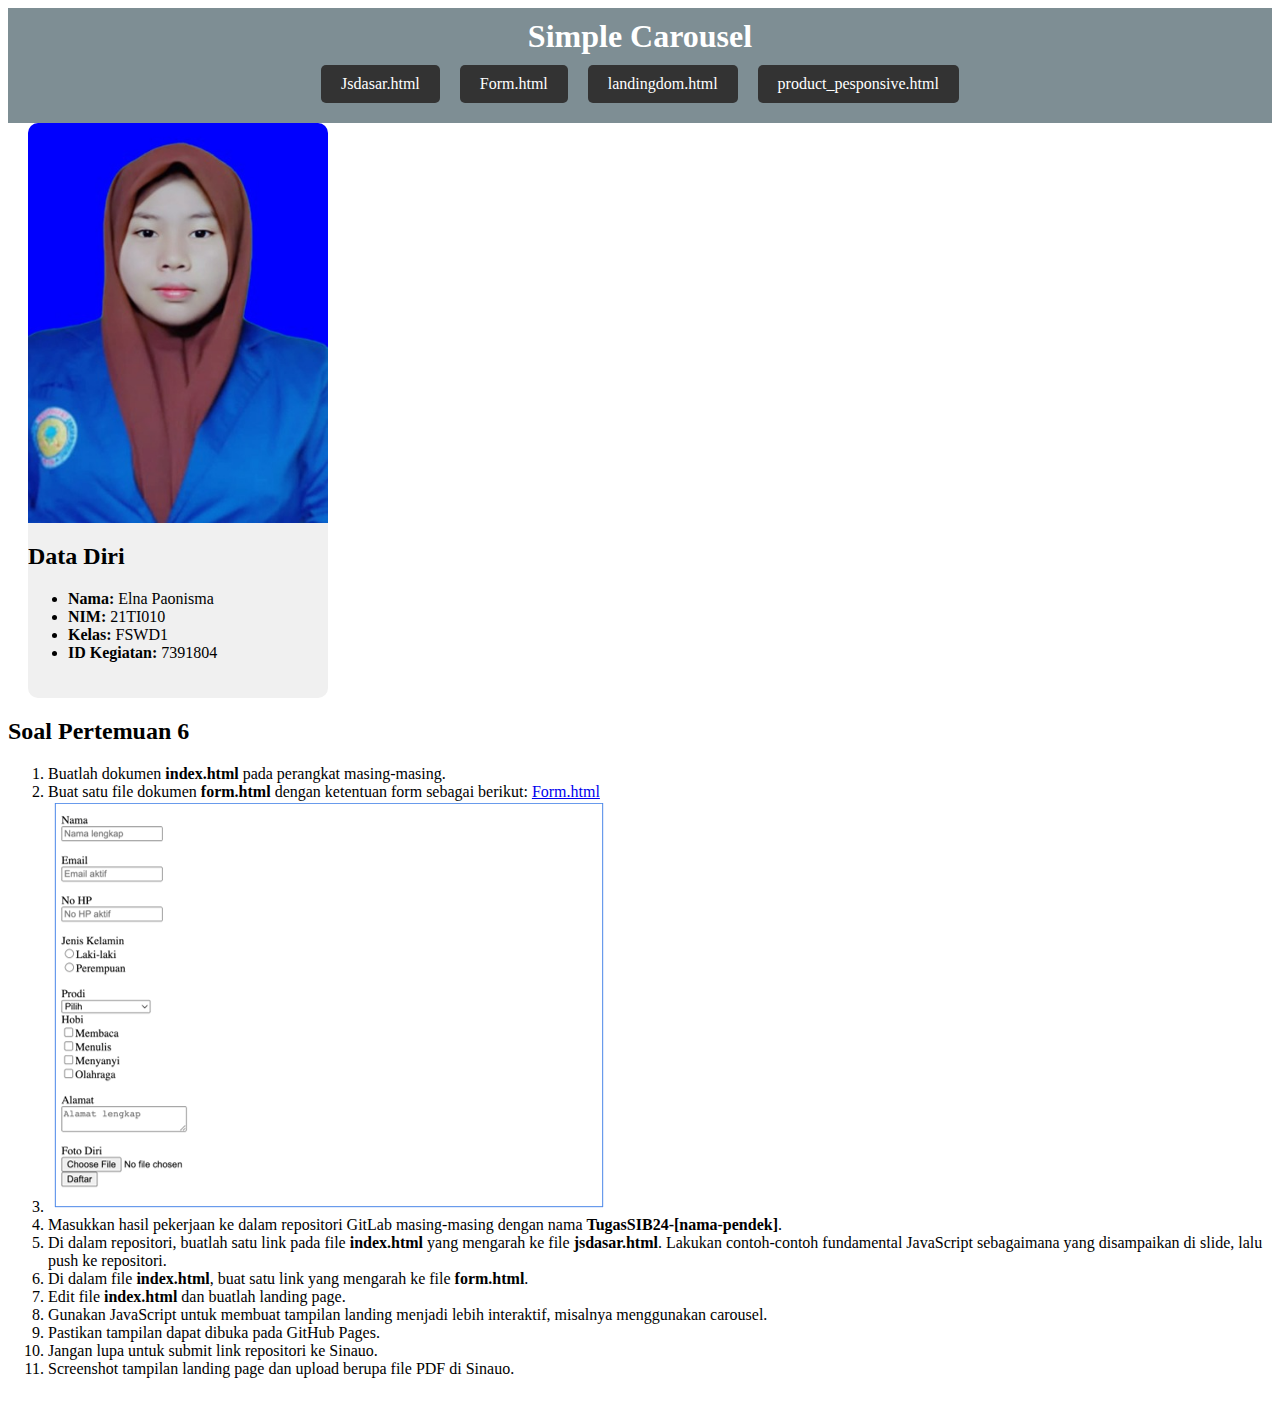
<file: index.html>
<!DOCTYPE html>
<html lang="en">
<head>
    <meta charset="UTF-8">
    <meta name="viewport" content="width=device-width, initial-scale=1.0">
    <title>Landing Page Elna Paonisma</title>
    <link rel="stylesheet" href="styles.css">
</head>
<body>

<header>
    <h1>Simple Carousel</h1>
    <nav class="nav-links">
        <a href="jsdasar.html">Jsdasar.html</a>
        <a href="form.html">Form.html</a>
        <a href="Tugas 7/landingdom.html">landingdom.html</a>
        <a href="tugas9/product_pesponsive.html">product_pesponsive.html</a>

     

    </nav>
</header>

<div class="container">
    <div class="content">
        <div class="carousel-container">
            <div class="carousel">
                <div class="carousel-inner">
                    <img class="carousel-item active" src="image1.jpeg" alt="Image 1">
                    <img class="carousel-item" src="Cf.jpg" alt="Image 2">
                    <img class="carousel-item" src="Cyizhan.jpg" alt="Image 3">
                </div>
        <div class="container">
        <div class="data">
            <h2>Data Diri</h2>
            <ul>
                <li><strong>Nama:</strong> Elna Paonisma</li>
                <li><strong>NIM:</strong> 21TI010</li>
                <li><strong>Kelas:</strong> FSWD1</li>
                <li><strong>ID Kegiatan:</strong> 7391804</li>
            </ul>
        </div>
       
            </div>
        </div>
    </div>
    <div class="paragraph">
        <h2>Soal Pertemuan 6</h2>
        <ol>
            <li>Buatlah dokumen <strong>index.html</strong> pada perangkat masing-masing.</li>
            <li>Buat satu file dokumen <strong>form.html</strong> dengan ketentuan form sebagai berikut: <a href="form.html">Form.html</a></li>
            <li><img src="Form.png" alt="Image 1"></li>
            <li>Masukkan hasil pekerjaan ke dalam repositori GitLab masing-masing dengan nama <strong>TugasSIB24-[nama-pendek]</strong>.</li>
            <li>Di dalam repositori, buatlah satu link pada file <strong>index.html</strong> yang mengarah ke file <strong>jsdasar.html</strong>. Lakukan contoh-contoh fundamental JavaScript sebagaimana yang disampaikan di slide, lalu push ke repositori.</li>
            <li>Di dalam file <strong>index.html</strong>, buat satu link yang mengarah ke file <strong>form.html</strong>.</li>
            <li>Edit file <strong>index.html</strong> dan buatlah landing page.</li>
            <li>Gunakan JavaScript untuk membuat tampilan landing menjadi lebih interaktif, misalnya menggunakan carousel.</li>
            <li>Pastikan tampilan dapat dibuka pada GitHub Pages.</li>
            <li>Jangan lupa untuk submit link repositori ke Sinauo.</li>
            <li>Screenshot tampilan landing page dan upload berupa file PDF di Sinauo.</li>
        </ol>
    </div>
</div>

<script src="script.js"></script>
</body>
</html>
</file>
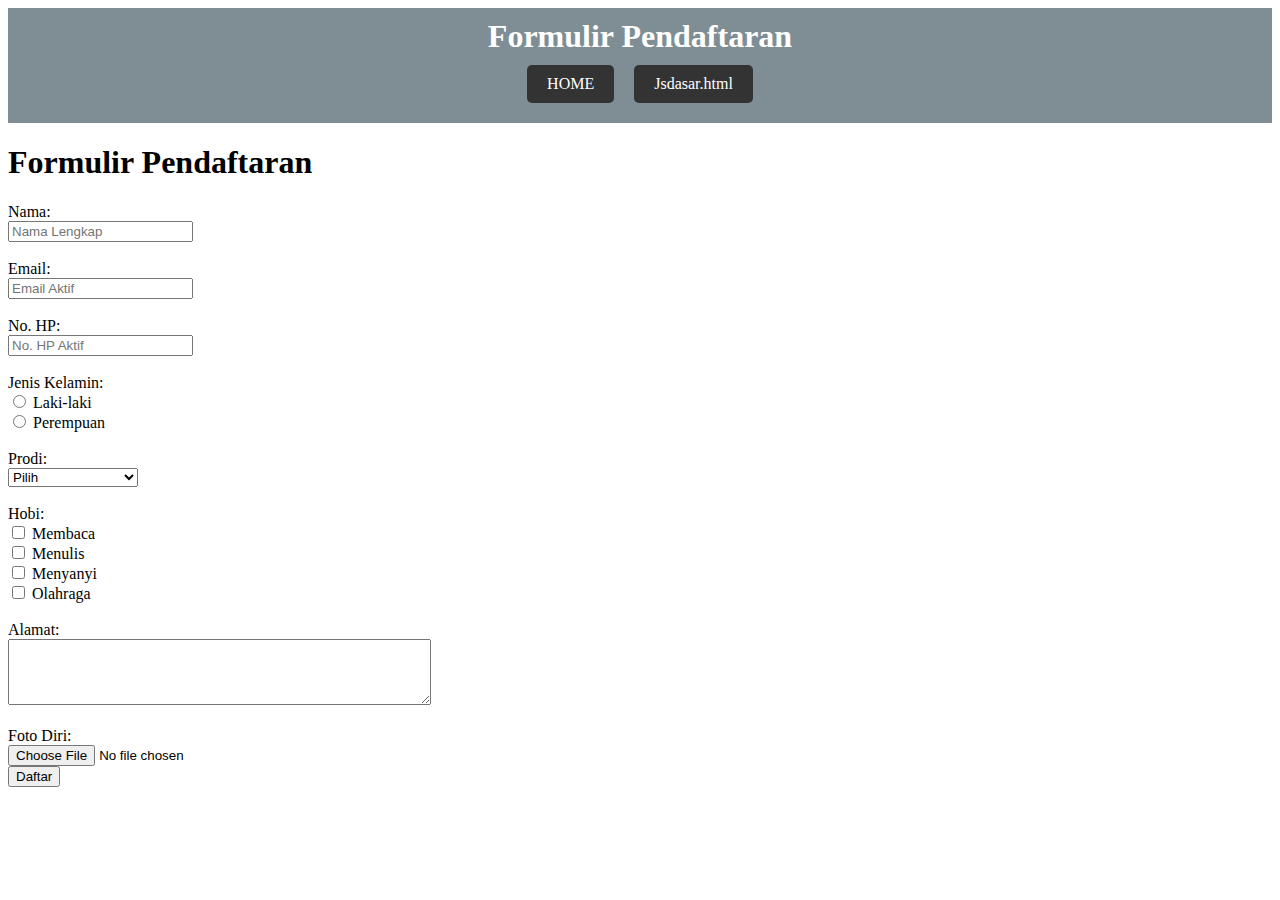
<file: Form.html>
<!DOCTYPE html>
<html lang="en">
<head>
    <meta charset="UTF-8">
    <meta name="viewport" content="width=device-width, initial-scale=1.0">
    <title>Form.html</title>
    <link rel="stylesheet" href="styles.css">
 
</head>

<body>
    <header>
        <h1>Formulir Pendaftaran</h1>
        <nav class="nav-links">
            <a href="index.html">HOME</a>
            <a href="jsdasar.html">Jsdasar.html</a>
        </nav>
    </header>
    <h1>Formulir Pendaftaran</h1>
    <form action="submit.php" method="post" enctype="multipart/form-data">
        <label for="nama">Nama:</label><br>
        <input type="text" id="nama" name="nama" placeholder="Nama Lengkap" required><br><br>
        
        <label for="email">Email:</label><br>
        <input type="email" id="email" name="email" placeholder="Email Aktif" required><br><br>
        
        <label for="no_hp">No. HP:</label><br>
        <input type="tel" id="no_hp" name="no_hp" placeholder="No. HP Aktif" required><br><br>
        
        <label>Jenis Kelamin:</label><br>
        <input type="radio" id="laki_laki" name="jenis_kelamin" value="laki-laki" required>
        <label for="laki_laki">Laki-laki</label><br>
        <input type="radio" id="perempuan" name="jenis_kelamin" value="perempuan" required>
        <label for="perempuan">Perempuan</label><br><br>
        
        <label for="prodi">Prodi:</label><br>
        <select id="prodi" name="prodi" required>
            <option value="" disabled selected>Pilih</option>
            <option value="Teknik Informatika">Teknik Informatika</option>
            <option value="Sistem Informasi">Sistem Informasi</option>
            <option value="Teknik Elektro">Teknik Elektro</option>
            <option value="Manajemen">Manajemen</option>
        </select><br><br>
        
        <label>Hobi:</label><br>
        <input type="checkbox" id="membaca" name="hobi[]" value="Membaca">
        <label for="membaca">Membaca</label><br>
        <input type="checkbox" id="menulis" name="hobi[]" value="Menulis">
        <label for="menulis">Menulis</label><br>
        <input type="checkbox" id="menyanyi" name="hobi[]" value="Menyanyi">
        <label for="menyanyi">Menyanyi</label><br>
        <input type="checkbox" id="olah_raga" name="hobi[]" value="Olahraga">
        <label for="olah_raga">Olahraga</label><br><br>
        
        <label for="alamat">Alamat:</label><br>
        <textarea id="alamat" name="alamat" rows="4" cols="50" required></textarea><br><br>
        
        <label for="foto">Foto Diri:</label><br>
        <input type="file" id="foto" name="foto" accept="image/*"><br>
         
        <input type="submit" value="Daftar">
    </form>
</body>
</html>
</file>
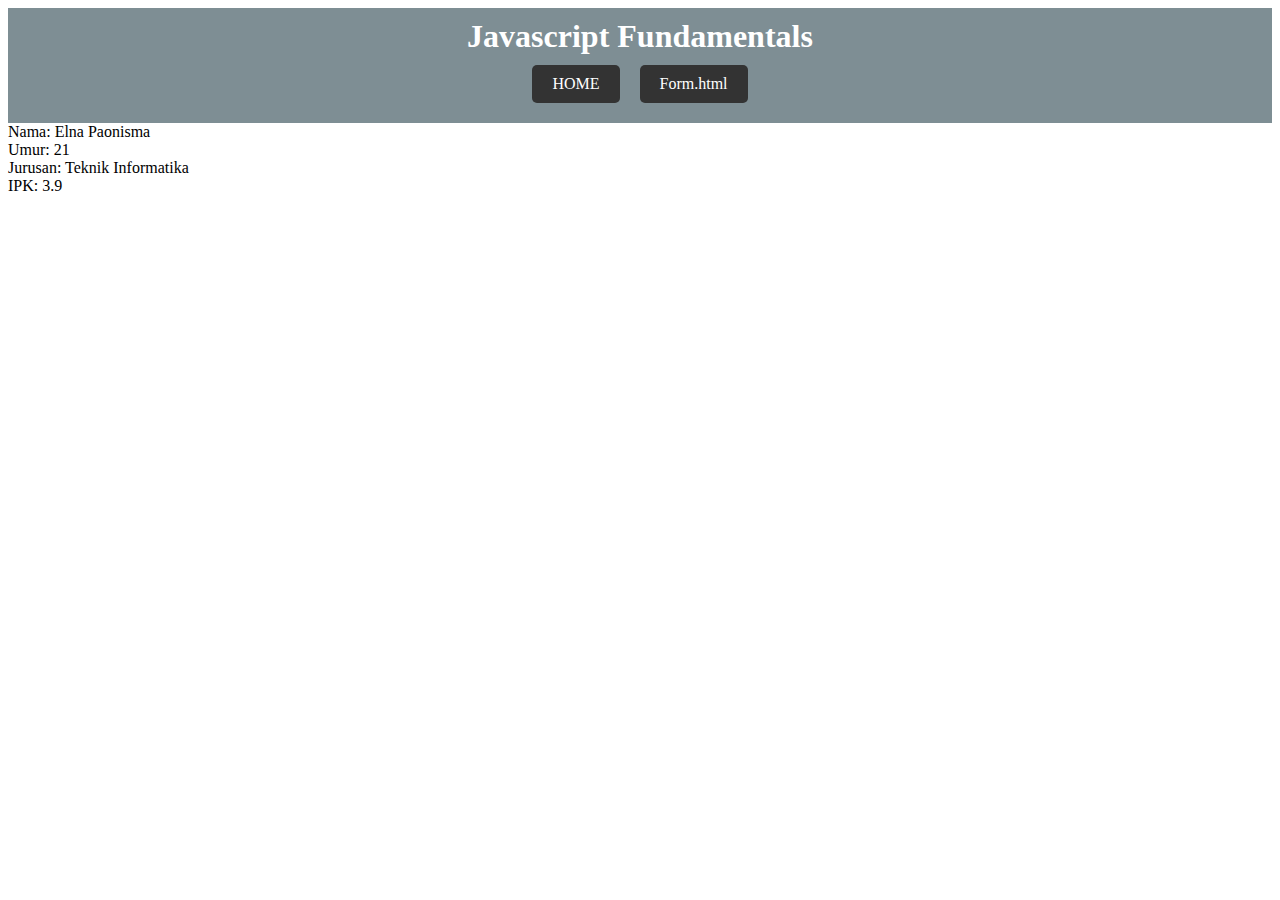
<file: jsdasar.html>
<!DOCTYPE html>
<html lang="en">
<head>
    <meta charset="UTF-8">
    <meta name="viewport" content="width=device-width, initial-scale=1.0">
    <title>Javascript Fundamentals</title>
    <link rel="stylesheet" href="styles.css">
</head>
<body>
    <header>
        <h1>Javascript Fundamentals</h1>
        <nav class="nav-links">
            <a href="index.html">HOME</a>
            <a href="form.html">Form.html</a>
        </nav>
    </header>
    <script>
        // Membuat objek mahasiswa
        let mahasiswa = {
            nama: "Elna Paonisma",
            umur: 21,
            jurusan: "Teknik Informatika",
            ipk: 3.90
        };

        // Menampilkan informasi mahasiswa
        document.writeln("Nama: " + mahasiswa.nama + "<br>");
        document.writeln("Umur: " + mahasiswa.umur + "<br>");
        document.writeln("Jurusan: " + mahasiswa.jurusan + "<br>");
        document.writeln("IPK: " + mahasiswa.ipk + "<br>");
    </script>
</body>
</html>
</file>
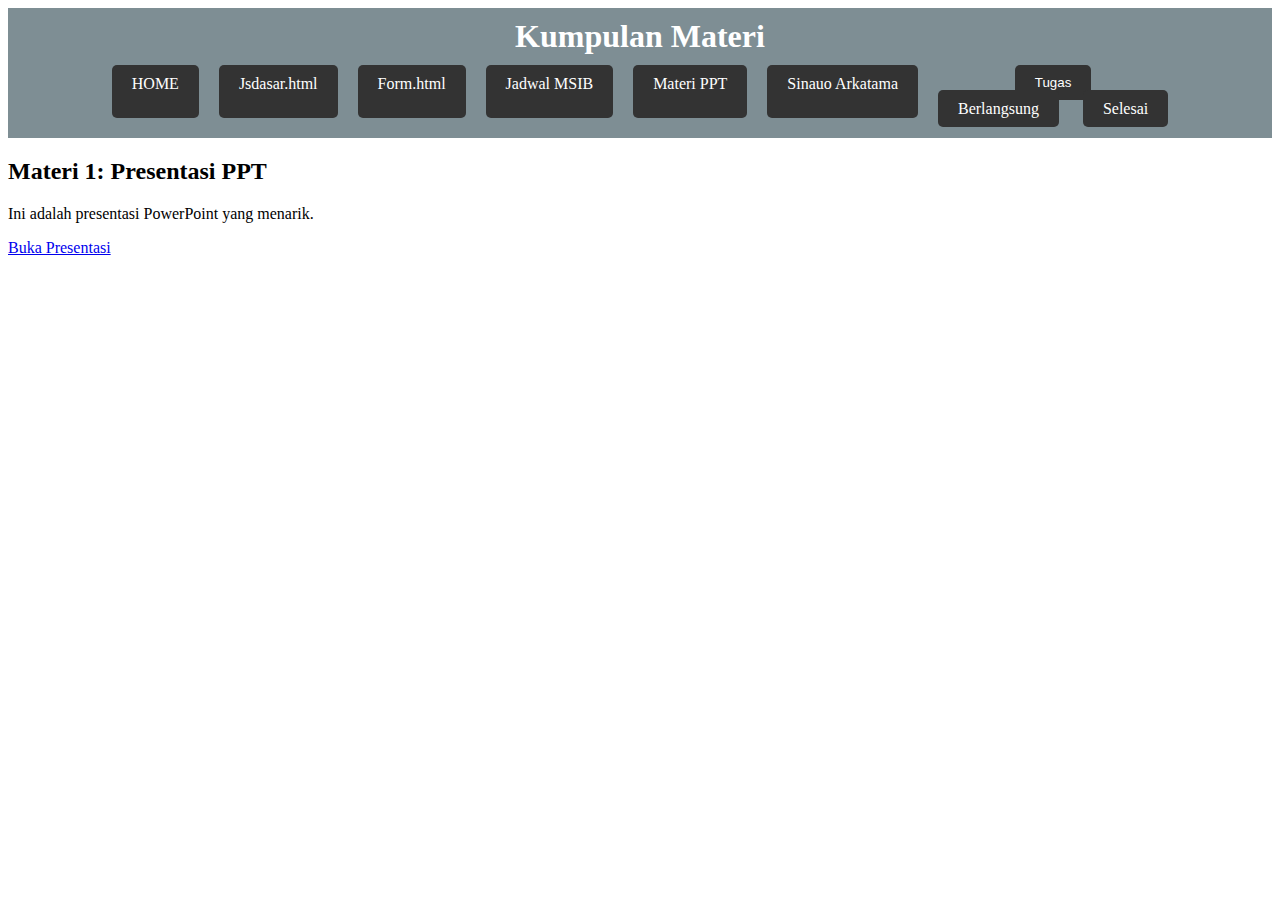
<file: materippt.html>
<!DOCTYPE html>
<html lang="en">
<head>
    <meta charset="UTF-8">
    <meta name="viewport" content="width=device-width, initial-scale=1.0">
    <title>Kumpulan Materi</title>
    <link rel="stylesheet" href="styles.css">
</head>
<body>
    <header>
        <h1>Kumpulan Materi</h1>
        <nav class="nav-links">
            <a href="index.html">HOME</a>
            <a href="jsdasar.html">Jsdasar.html</a>
            <a href="form.html">Form.html</a>
            <a href="https://docs.google.com/spreadsheets/d/1mUD4EIoMtqrJPgmwOwxXRaCB1FytWXtl2vCRY-0f0go/edit#gid=1085691368" target="_blank">Jadwal MSIB</a>
            <a href="materippt.html">Materi PPT</a> <!-- Link menuju halaman Materi PPT -->
            <a href="https://sinauo.arkatama.id/mod/assign/view.php?id=3910">Sinauo Arkatama</a>

            <!-- Tambahkan link ke halaman-halaman materi lainnya jika ada -->
             <!-- Menambahkan menu Tugas -->
             <div class="dropdown">
                <button class="dropbtn">Tugas</button>
                <div class="dropdown-content">
                    <a href="#">Berlangsung</a>
                    <a href="#">Selesai</a>
                </div>
        </nav>
    </header>
    <main>
        <div class="materi">
            <div class="materi-item">
                <h2>Materi 1: Presentasi PPT</h2>
                <p>Ini adalah presentasi PowerPoint yang menarik.</p>
                <a href="https://link.ke.presentasi.ppt" target="_blank">Buka Presentasi</a>
            </div>
            <!-- Tambahkan materi lainnya sesuai kebutuhan -->
        </div>
    </main>
    <footer>
        <!-- Footer content, jika diperlukan -->
    </footer>
</body>
</html>
</file>
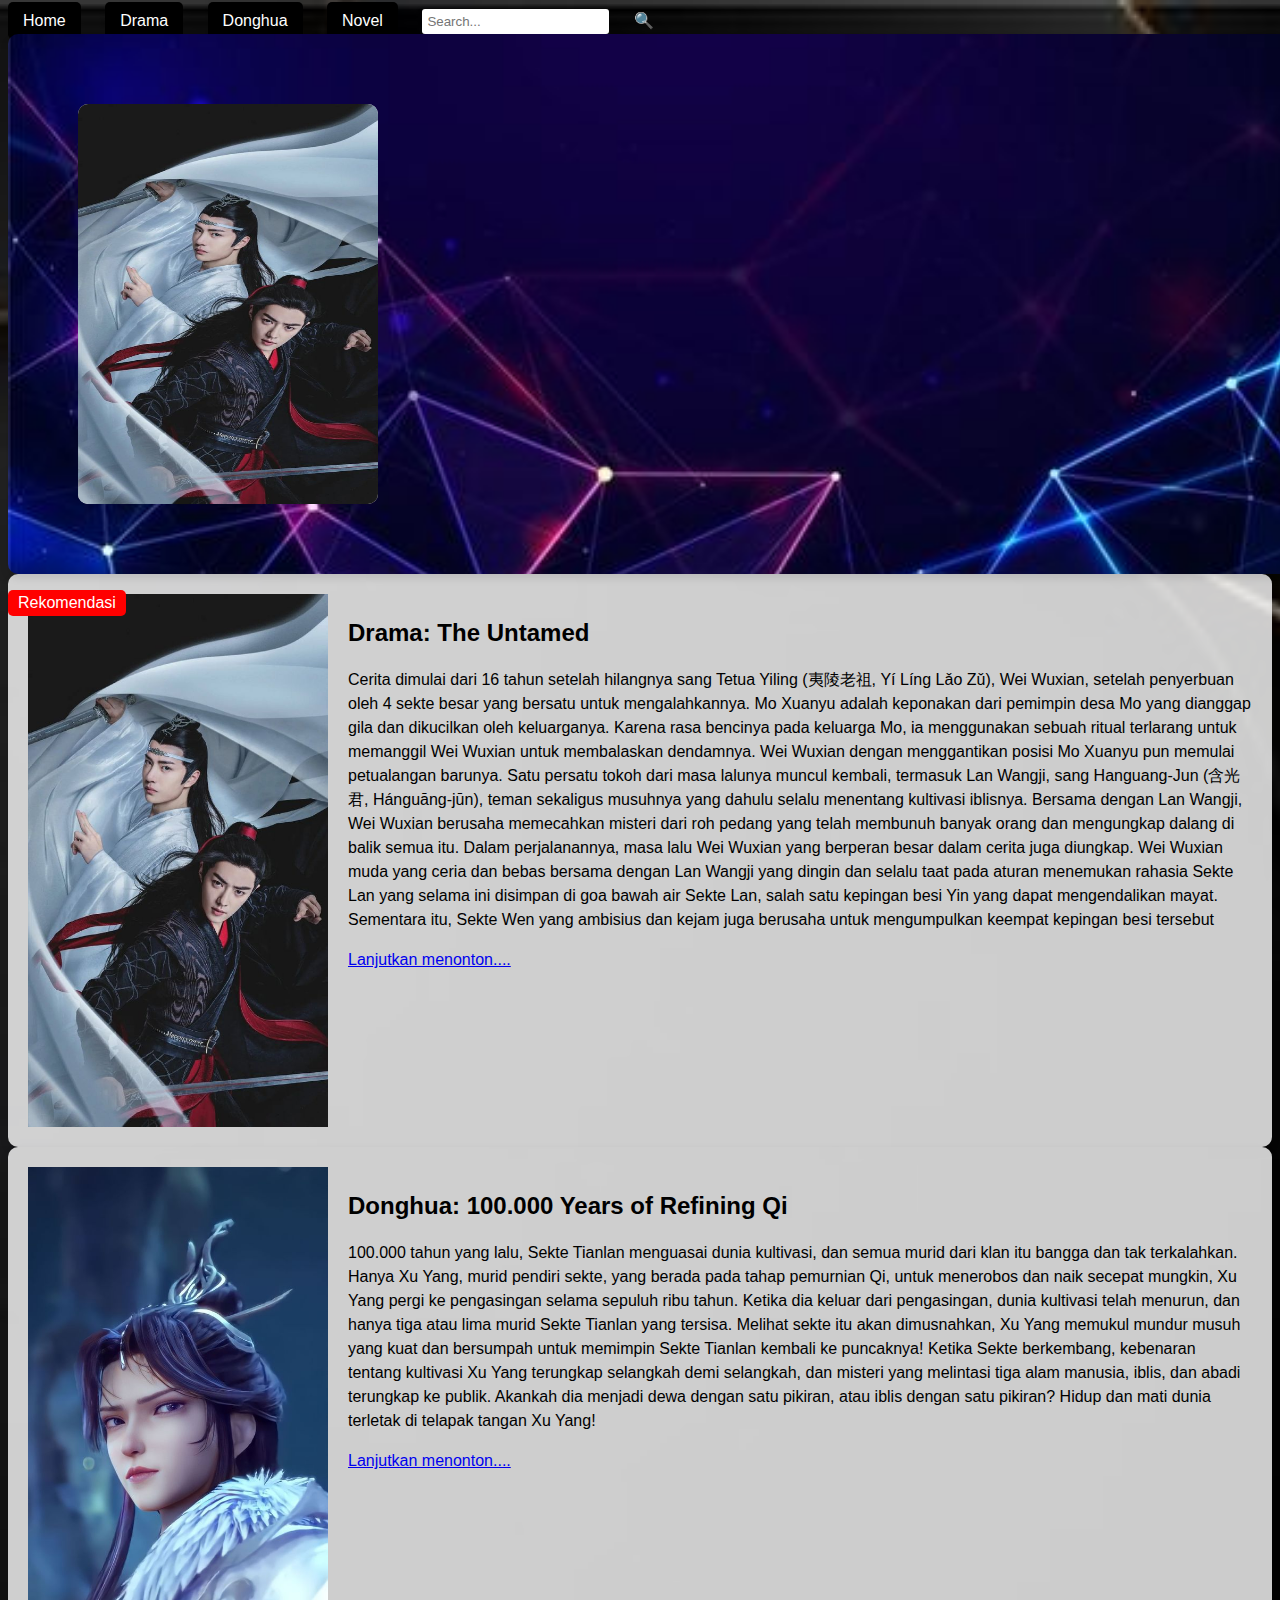
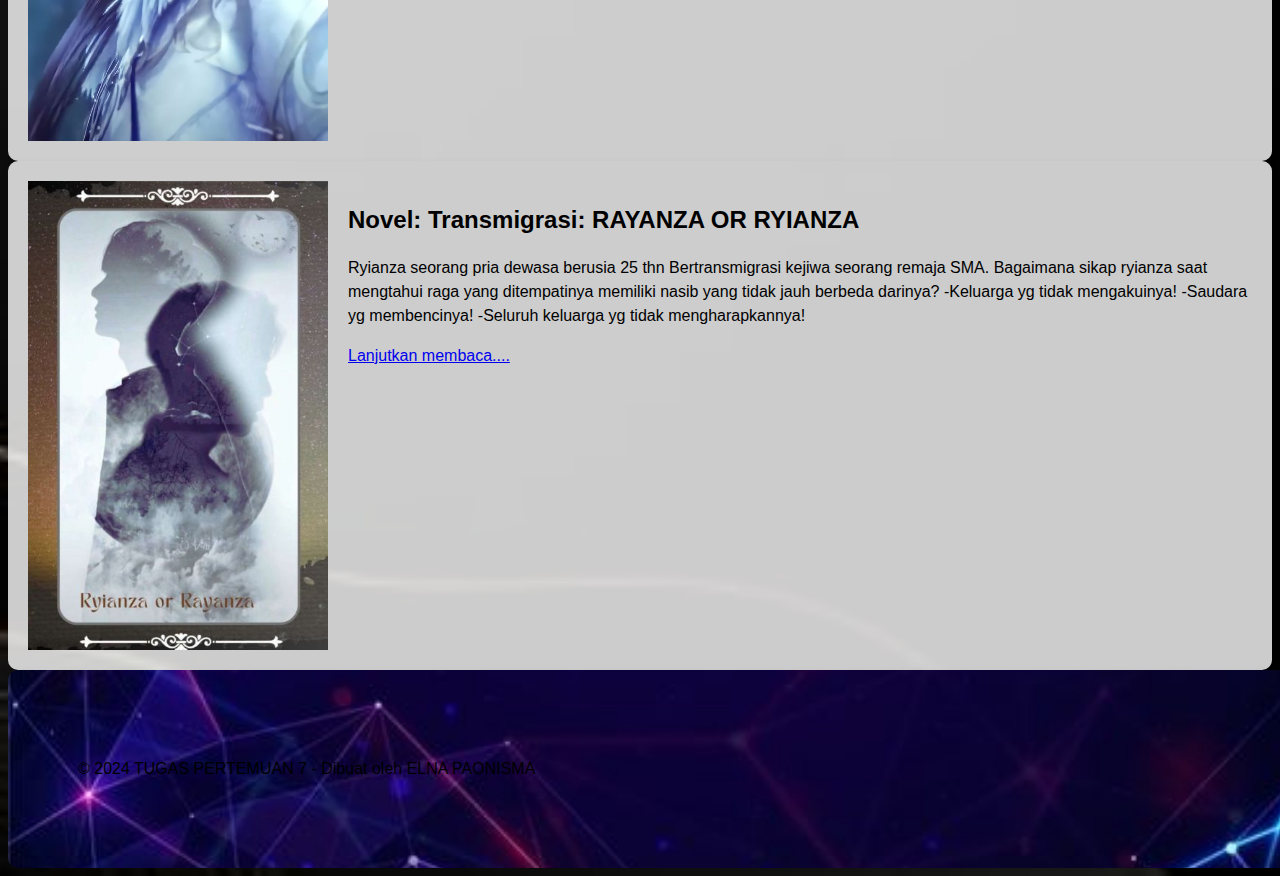
<file: Tugas 7/landingdom.html>
<!Doctype html>
<html lang="en"><head>
    <meta charset="UTF-8">
    <meta name="viewport" content="width=device-width, initial-scale=1.0">
    <title>TUGAS PERTEMUAN 7</title>
    <link rel="stylesheet" href="styles.css">
 </head>
<body>

    <header>     
        
         <div class="inmenu" itemscope="itemscope">
            <ul class="menu" id="menu-menu">
                <li class="menu-item"><a href="landingdom.html" itemprop="url"><span itemprop="name">Home</span></a></li>
                <li class="menu-item"><a href="https://wetv.vip/en" itemprop="url"><span itemprop="name">Drama</span></a></li>
                <li class="menu-item"><a href="https://anichin.top/" itemprop="url"><span itemprop="name">Donghua</span></a></li>
                <li class="menu-item"><a href="https://www.wattpad.com/" itemprop="url"><span itemprop="name">Novel</span></a></li>
                <li class="menu-item search">
                    <input type="text" placeholder="Search...">
                </li>
                <li class="menu-item search-icon">🔍</li>
            </ul>
        </div>
        
    </header>
    
    <div class="container" id="container">
        <div class="content">
            <div class="carousel-container">
                <div class="carousel">
                    <div class="carousel-inner" style="transform: translateX(0%);">
                        <img class="carousel-item active" src="image/image1.jpg" alt="Image 1">
                        <img class="carousel-item" src="image/image2.jpg" alt="Image 2">
                        <img class="carousel-item" src="image/image3.jpg" alt="Image 3">
                    </div>
                </div>
            </div>
        </div>

        
    </div>
    
    
    <main>
        <div class="main-content">
            <div class="separator">
                <p>Rekomendasi</p> <!-- Tulisan "Rekomendasi" -->
            </div> <!-- Garis berwarna biru muda -->
            <!-- Isi rekomendasi di sini -->
            <div class="recommendation">
                <img class="carousel-item active" src="image/image1.jpg" alt="Image 1" style="width: 300px; height: auto; float: left; margin-right: 20px;">
                <div>
                    <h2 style="font-size: 24px; margin-bottom: 10px;">Drama: The Untamed</h2>
                    <p style="line-height: 1.5;">Cerita dimulai dari 16 tahun setelah hilangnya 
                        sang Tetua Yiling (夷陵老祖, Yí Líng Lǎo Zǔ), Wei Wuxian, setelah penyerbuan oleh 4 sekte 
                        besar yang bersatu untuk mengalahkannya. Mo Xuanyu adalah keponakan dari pemimpin desa Mo yang 
                        dianggap gila dan dikucilkan oleh keluarganya. Karena rasa bencinya pada keluarga Mo, ia menggunakan 
                        sebuah ritual terlarang untuk memanggil Wei Wuxian untuk membalaskan dendamnya. Wei Wuxian dengan menggantikan 
                        posisi Mo Xuanyu pun memulai petualangan barunya. Satu persatu tokoh dari masa lalunya muncul kembali, termasuk 
                        Lan Wangji, sang Hanguang-Jun (含光君, Hánguāng-jūn), teman sekaligus musuhnya yang dahulu selalu menentang kultivasi 
                        iblisnya. Bersama dengan Lan Wangji, Wei Wuxian berusaha memecahkan misteri dari roh pedang yang telah membunuh 
                        banyak orang dan mengungkap dalang di balik semua itu.
                        Dalam perjalanannya, masa lalu Wei Wuxian yang berperan 
                        besar dalam cerita juga diungkap. Wei Wuxian muda yang ceria dan bebas bersama dengan Lan Wangji yang dingin dan 
                        selalu taat pada aturan menemukan rahasia Sekte Lan yang selama ini disimpan di goa bawah air Sekte Lan, 
                        salah satu kepingan besi Yin yang dapat mengendalikan mayat. Sementara itu, Sekte Wen yang ambisius dan kejam juga
                         berusaha untuk mengumpulkan keempat kepingan besi tersebut</p>
                    <p style="line-height: 1.5;"><a href="https://wetv.vip/id/play/gnwjazjgmg997xg-The%20Untamed/d0031smeq8n-EP01%3A%20The%20Untamed">Lanjutkan menonton....</a></p>
                </div>
                <div style="clear: both;"></div> <!-- Pastikan tidak ada elemen floating -->
            </div>
        </div>
        <div class="main-content">
            <!-- Isi rekomendasi di sini -->
            <div class="recommendation">
                <img class="carousel-item active" src="image/image2.jpg" alt="Image 1" style="width: 300px; height: auto; float: left; margin-right: 20px;">
                <div>
                    <h2 style="font-size: 24px; margin-bottom: 10px;">Donghua: 100.000 Years of Refining Qi </h2>
                    <p style="line-height: 1.5;">100.000 tahun yang lalu, Sekte Tianlan menguasai dunia kultivasi, 
                        dan semua murid dari klan itu bangga dan tak terkalahkan. Hanya Xu Yang, murid pendiri sekte, 
                        yang berada pada tahap pemurnian Qi, untuk menerobos dan naik secepat mungkin, Xu Yang pergi ke pengasingan
                         selama sepuluh ribu tahun. Ketika dia keluar dari pengasingan, dunia kultivasi telah menurun,
                          dan hanya tiga atau lima murid Sekte Tianlan yang tersisa. Melihat sekte itu akan dimusnahkan, 
                          Xu Yang memukul mundur musuh yang kuat dan bersumpah untuk memimpin Sekte Tianlan kembali ke puncaknya!
                          Ketika Sekte berkembang, kebenaran tentang kultivasi Xu Yang terungkap selangkah demi selangkah,
                           dan misteri yang melintasi tiga alam manusia, iblis, dan abadi terungkap ke publik. Akankah dia menjadi 
                           dewa dengan satu pikiran, atau iblis dengan satu pikiran? Hidup dan mati dunia terletak di telapak tangan Xu Yang! </p>
                     <p style="line-height: 1.5;"><a href="https://anichin.top/100-000-years-of-refining-qi-episode-01-subtitle-indonesia/">Lanjutkan menonton....</a></p>
                </div>
                <div style="clear: both;"></div> <!-- Pastikan tidak ada elemen floating -->
            </div>
        </div>

        <div class="main-content">
            <!-- Isi rekomendasi di sini -->
            <div class="recommendation">
                <img class="carousel-item active" src="image/image3.jpg" alt="Image 1" style="width: 300px; height: auto; float: left; margin-right: 20px;">
                <div>
                    <h2 style="font-size: 24px; margin-bottom: 10px;">Novel: Transmigrasi: RAYANZA OR RYIANZA </h2>
                    <p style="line-height: 1.5;"> 
                        Ryianza seorang pria dewasa berusia 25 thn 
                        Bertransmigrasi kejiwa seorang remaja SMA.
                        Bagaimana sikap ryianza saat mengtahui raga yang ditempatinya memiliki nasib yang tidak  jauh berbeda darinya?
                        
                        -Keluarga yg tidak mengakuinya!
                        -Saudara yg membencinya!
                        -Seluruh keluarga yg tidak mengharapkannya! </p>
                     <p style="line-height: 1.5;"><a href="https://www.wattpad.com/story/351432290-transmigrasi-rayanza-or-ryianza">Lanjutkan membaca....</a></p>
                </div>
                <div style="clear: both;"></div> <!-- Pastikan tidak ada elemen floating -->
            </div>
        </div>
    </main>
    
    
   
    
    <footer>
        <div class="container">
            <p>© 2024 TUGAS PERTEMUAN 7 - Dibuat oleh ELNA PAONISMA</p>
        </div>
    </footer>

    <script src="script.js"></script>


</body></html>
</file>
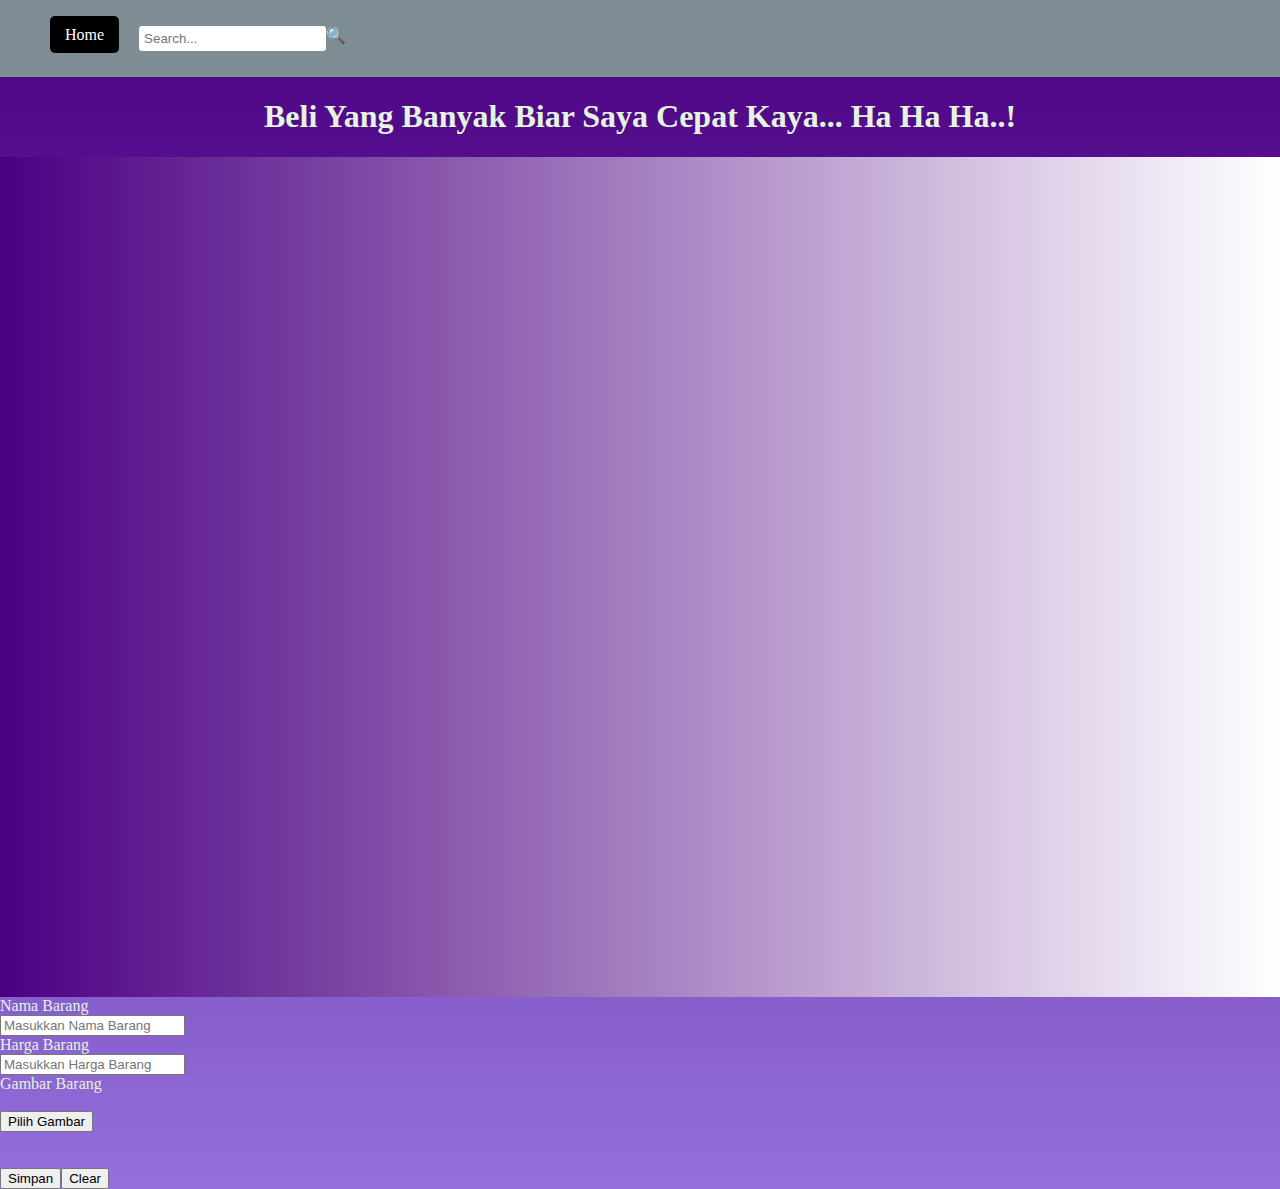
<file: tugas9/product_pesponsive.html>
<!DOCTYPE html>
<html lang="en">
<head>
    <meta charset="UTF-8">
    <meta name="viewport" content="width=device-width, initial-scale=1.0">
    <title>Product Responsive</title>
    <link rel="stylesheet" href="product.css">
    <link rel="stylesheet" href="https://cdnjs.cloudflare.com/ajax/libs/font-awesome/5.15.4/css/all.min.css">
</head>
<body>
    <header>
        <div class="inmenu" itemscope="itemscope">
            <ul class="menu" id="menu-menu">
                <li class="menu-item"><a href="login_responsive.html" itemprop="url"><span itemprop="name">Home</span></a></li>
                
                    <li class="menu-item search">
                    <input type="text" placeholder="Search...">
                 </li>
                 
                <li class="menu-item search-icon">🔍</li>
            </ul>
        </div>
    </header>
    <h1 style="text-align: center;">Beli Yang Banyak Biar Saya Cepat Kaya... Ha Ha Ha..!</h1>
    
    <main>
        <div class="container">
            <div class="data-item">
                <div id="dataList"></div>
            </div>
        </div>
    </main>

    <script src="product.js"></script>
</body>
</html>
</file>
<file: styles.css>
/* CSS for basic styling */
header {
    background-color: #7e8e94;
    color: #fff;
    padding: 10px;
    text-align: center;
}

header h1 {
    margin: 0;
}

.nav-links {
    display: flex;
    justify-content: center;
    padding: 10px 0;
}

.nav-links a,
.nav-links button {
    color: #fff;
    background-color: #333;
    border: none;
    padding: 10px 20px;
    margin: 0 10px;
    text-decoration: none;
    cursor: pointer;
    border-radius: 5px;
    transition: background-color 0.3s ease;
}

.nav-links a:hover,
.nav-links button:hover {
    background-color: #555;
}

.container {
    display: flex;
    flex-direction: row; /* Memastikan arah konten adalah horizontal */
}

.content {
    flex: 1; /* Mengisi ruang tersedia */
}

.data {
    margin-bottom: 20px;
}

.carousel-container {
    width: 45%; /* Lebar carousel */
    max-width: 300px;
    margin-left: 20px; /* Ruang antara data diri dan carousel */
}

.carousel {
    position: relative;
    width: 100%; /* Mengisi lebar carousel */
    max-width: 300px;
    overflow: hidden;
    background-color: #f0f0f0;
    border-radius: 10px;
}

.carousel img {
    display: block;
    margin: 0 auto; /* Untuk membuat gambar berada di tengah */
    max-width: 100%; /* Agar gambar tidak melebihi lebar carousel */
    max-height: 400px; /* Atur tinggi maksimum untuk menghindari gambar yang terlalu lonjong */
    height: auto;
    transition: transform 0.5s ease; /* Add transition for smooth sliding effect */
}

.carousel-inner {
    display: flex;
    transition: transform 0.5s ease; /* Transisi untuk efek slide */
}

.carousel-item {
    flex: 0 0 auto;
    width: 100%;
    height: auto;
}
</file>
<file: Tugas 7/styles.css>
n /* CSS for basic styling */
header {
    background-color: #7e8e94;
    color: #fff;
    padding: 10px;
    text-align: center;
    position: relative; /* Tambahkan posisi relatif */
    z-index: 1; /* Atur z-index untuk memastikan header berada di atas container */
}

.container {
    position: fixed; /* Tambahkan posisi fixed */
    top: 0px; /* Atur jarak antara container dan bagian atas viewport sesuai dengan tinggi header */
    left: 0; /* Tetapkan container di sebelah kiri */
    width: 100%; /* Set lebar container menjadi 100% */
    max-width: 1200px;
    margin: auto;
    padding: 20px;
    background-image: url('image/background1.jpg');  
    background-size: cover;
    background-repeat: no-repeat;
    background-position: center;
    border-radius: 10px;
    box-shadow: 0 4px 8px rgba(0, 0, 0, 0.1);
}

header h1 {
    margin: 0;
}

body {
    font-family: Arial, sans-serif;
    line-height: 1.6;
    background-image: url('image/background.jpg'); /* Ganti 'path_to_your_image.jpg' dengan path gambar Anda */
    background-size: cover; /* Untuk mengisi seluruh area body dengan gambar */
    background-repeat: no-repeat; /* Agar gambar tidak diulang */
    background-position: center; /* Menempatkan gambar ke tengah halaman */
}

.nav-links {
    display: flex;
    justify-content: center;
    padding: 10px 0;
}

.nav-links a,
.nav-links button {
    color: #fff;
    background-color: #333;
    border: none;
    padding: 10px 20px;
    margin: 0 10px;
    text-decoration: none;
    cursor: pointer;
    border-radius: 5px;
    transition: background-color 0.3s ease;
}

.nav-links a:hover,
.nav-links button:hover {
    background-color: #555;
}

.container {
    position: relative;
    max-width: 1200px;
    margin: auto;
    padding: 20px;
    background-image: url('image/background1.jpg');  
    background-size: cover;
    background-repeat: no-repeat;
    background-position: center;
    border-radius: 10px;
    box-shadow: 0 4px 8px rgba(0, 0, 0, 0.1);
    padding: 70px;
}

.content {
    flex: 1; /* Mengisi ruang tersedia */
}

.data {
    margin-bottom: 20px;
}

.carousel-container {
    width: auto; /* Sesuaikan ukuran container gambar */
    margin-left: 0; /* Sesuaikan ruang antara data diri dan carousel */
}

.carousel {
    position: relative;
    width: 100%; /* Mengisi lebar carousel */
    max-width: 300px;
    overflow: hidden;
    background-color: #f0f0f0;
    border-radius: 10px;
}

.carousel img {
    display: block;
    margin: 0 auto; /* Untuk membuat gambar berada di tengah */
    max-width: 100%; /* Agar gambar tidak melebihi lebar carousel */
    max-height: 400px; /* Atur tinggi maksimum untuk menghindari gambar yang terlalu lonjong */
    height: auto;
    transition: transform 0.5s ease; /* Add transition for smooth sliding effect */
}

.carousel-inner {
    display: flex;
    transition: transform 0.5s ease; /* Transisi untuk efek slide */
}

.carousel-item {
    flex: 0 0 auto;
    width: 100%;
    height: auto;
}

.menu-item {
    display: inline-block; /* Membuat tombol-tombol sejajar */
    margin-right: 20px; /* Memberikan jarak antar tombol */
}

.menu-item a {
    color: #fff;
    text-decoration: none;
    background-color: #000; /* Warna latar belakang tombol */
    padding: 10px 15px; /* Ukuran padding tombol */
    border-radius: 5px; /* Bentuk tepi tombol */
}

.menu-item.search-icon {
    cursor: pointer;
}

.menu-item.search input {
    padding: 5px;
    border: none;
    border-radius: 3px;
}

.inmenu {
    display: flex;
    align-items: center; /* Memposisikan tombol secara vertikal di tengah */
}

.menu {
    list-style-type: none;
    margin: 0;
    padding: 0;
}

.menu-item {
    margin-right: 20px;
}

.search {
    margin-right: auto; /* Tombol search akan ditempatkan sejauh mungkin ke kanan */
}

.menu-item a,
.menu-item button {
    color: #fff;
    text-decoration: none;
    background-color: #000;
    padding: 10px 15px;
    border-radius: 5px;
}

.menu-item.search-icon {
    cursor: pointer;
}

.menu-item.search input {
    padding: 5px;
    border: none;
    border-radius: 3px;
}

/* Memberikan margin kanan hanya pada menu-item kecuali yang terakhir */
.menu-item:not(:last-child) {
    margin-right: 20px;
}

.recommendation {
    padding: 20px; /* Atur padding di dalam recommendation */
    border-radius: 10px; /* Atur sudut border */
    background-color: rgba(255, 255, 255, 0.8); /* Atur warna latar belakang */
    box-shadow: 0 4px 8px rgba(0, 0, 0, 0.1); /* Atur bayangan */
    color: black; /* Atur warna teks */
}

.separator {
    position: absolute; /* Tambahkan posisi absolut */
    overflow: auto;
    margin-bottom: 20px;
}

.separator p {
    display: inline-block; /* Agar tulisan "Rekomendasi" berada di dalam garis */
    background-color: #ff0000; /* Warna latar belakang garis */
    color: white; /* Warna teks putih */
    padding: 0 10px; /* Atur padding untuk memberi ruang di sekitar teks */
    border-radius: 5px; /* Atur sudut border */
    float: left; /* Menggeser ke paling kiri */
}

.separator::after {
    content: ""; /* Menambahkan elemen kosong setelah konten */
    display: block; /* Mengubah ke blok elemen */
    clear: both; /* Membersihkan elemen floating */

}
</file>
<file: tugas9/product.css>
/* pengaturan hider*/

/*pengaturan heaser dan menu*/

header {
    background-color: #7e8e94;
    color: #fff;
    padding: 10px;
    text-align: center;
    position: relative; /* Tambahkan posisi relatif */
    z-index: 1; /* Atur z-index untuk memastikan header berada di atas container */
}

body {
    background: linear-gradient(to bottom, #4B0082, #9370DB); /* Atur gradasi dari atas ke bawah */
    margin: 0; /* Hilangkan margin default */
    padding: 0; /* Hilangkan padding default */
    color: rgb(227, 245, 222); /* Ubah warna teks menjadi putih */
}


.menu-item {
    display: inline-block; /* Membuat tombol-tombol sejajar */
    margin-right: 20px; /* Memberikan jarak antar tombol */
}

.menu-item a {
    color: #fff;
    text-decoration: none;
    background-color: #000; /* Warna latar belakang tombol */
    padding: 10px 15px; /* Ukuran padding tombol */
    border-radius: 5px; /* Bentuk tepi tombol */
}

.menu-item.search-icon {
    cursor: pointer;
}

.menu-item.search input {
    padding: 5px;
    border: none;
    border-radius: 3px;
}

.inmenu {
    display: flex;
    justify-content: space-between;
    align-items: center;
}

.menu {
    display: flex;
    justify-content: space-between;
    /* tambahkan gaya lain sesuai kebutuhan */
  }

.menu-item {
    margin-right: 20px;
}

.menu-item.search {
    margin-right: auto; /* Menu search akan ditempatkan sejauh mungkin ke kanan */
}

.menu-item a,
.menu-item button {
    color: #fff;
    text-decoration: none;
    background-color: #000;
    padding: 10px 15px;
    border-radius: 5px;
}

.menu-item.search input {
    padding: 5px;
    border: none;
    border-radius: 3px;
}
.menu-item.search input {
    padding: 5px;
    border: none;
    border-radius: 3px;
}
 

.product {
    display: inline-block;
    margin: 20px;
    text-align: center;
}


/* pengaturan tombol produk*/
 

.btn {
    background-color: black;
    color: white;
    border: none;
    padding: 10px 20px;
    cursor: pointer;
}

main {
    background: linear-gradient(to right, #4B0082, #FFFFFF);
    min-height: calc(100vh - 60px);
    display: flex;
    justify-content: center;
    align-items: center;
}

 

.product {
    padding: 20px;
    background-color: #11b141;
    border-radius: 10px;
    color: white;
    text-align: center;
}

.product img {
    max-width: 100%;
    margin-bottom: 10px;
}

.product p {
    margin: 0;
}

.product button {
    background-color: #800080;
    color: white;
    border: none;
    padding: 5px 10px;
    cursor: pointer;
    margin-top: 10px;
    border-radius: 5px;
}

 /* Media queries untuk tampilan pada perangkat mobile */
 
 @media screen and (max-width: 768px) {
    .menu {
      flex-direction: column;
      align-items: center;
    }
    .menu-item {
      margin-bottom: 10px;
      width: 100%; /* Mengisi lebar menu */
    }
  }
</file>
